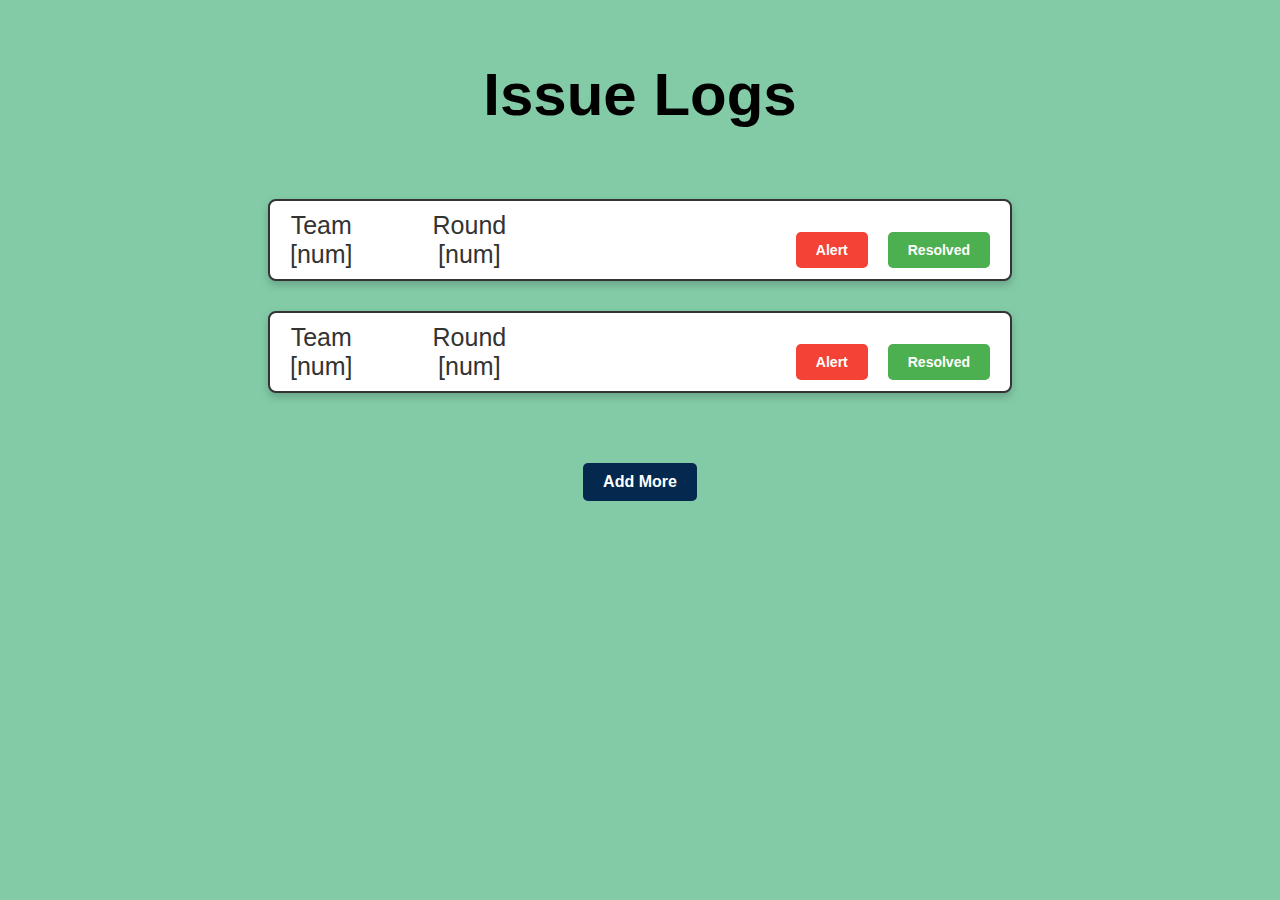
<file: Button test.html>
<!DOCTYPE html>
<html lang="en">

<head>
    <meta charset="UTF-8">
    <meta name="viewport" content="width=device-width, initial-scale=1.0">
    <link rel="stylesheet" href="styles.css">
    <title>Add and Remove Button</title>
</head>

<body>
    <div class="header">
        <h1>Issue Logs</h1>
    </div>

    <div id="buttonContainers">
        <!-- Initial Containers -->
        <div class="button-container">
            <div class="left-text">
                <span>Team<br>[num]</span>
                <span>Round<br>[num]</span>
            </div>
            <div class="right-buttons">
                <a href="index (1).html">
                    <button class="alert-btn">Alert</button>
                </a>
                <a href="Resolvement.html">
                    <button class="resolved-btn">Resolved</button>
                </a>
            </div>
        </div>

        <div class="button-container">
            <div class="left-text">
                <span>Team<br>[num]</span>
                <span>Round<br>[num]</span>
            </div>
            <div class="right-buttons">
                <a href="index (1).html">
                    <button class="alert-btn">Alert</button>
                </a>
                <a href="Resolvement.html">
                    <button class="resolved-btn">Resolved</button>
                </a>
            </div>
        </div>
    </div>

    <div class="add-container">
        <button id="addButton">Add More</button>
    </div>

    <script>
        // Get the container where the button containers are added
        const buttonContainers = document.getElementById('buttonContainers');

        // Add event listener to the "Add More" button
        document.getElementById('addButton').addEventListener('click', () => {
            // Create a new button container
            const newContainer = document.createElement('div');
            newContainer.className = 'button-container';

            // Add left text
            const leftText = document.createElement('div');
            leftText.className = 'left-text';
            leftText.innerHTML = `
                <span>Team<br>[num]</span>
                <span>Round<br>[num]</span>
            `;
            newContainer.appendChild(leftText);

            // Add right buttons
            const rightButtons = document.createElement('div');
            rightButtons.className = 'right-buttons';
            rightButtons.innerHTML = `
                <a href="index.html">
                    <button class="alert-btn">Alert</button>
                </a>
                <a href="Resolvement.html">
                    <button class="resolved-btn">Resolved</button>
                </a>
            `;
            newContainer.appendChild(rightButtons);

            // Append the new container to the main container
            buttonContainers.appendChild(newContainer);
        });
    </script>
</body>

</html>
</file>
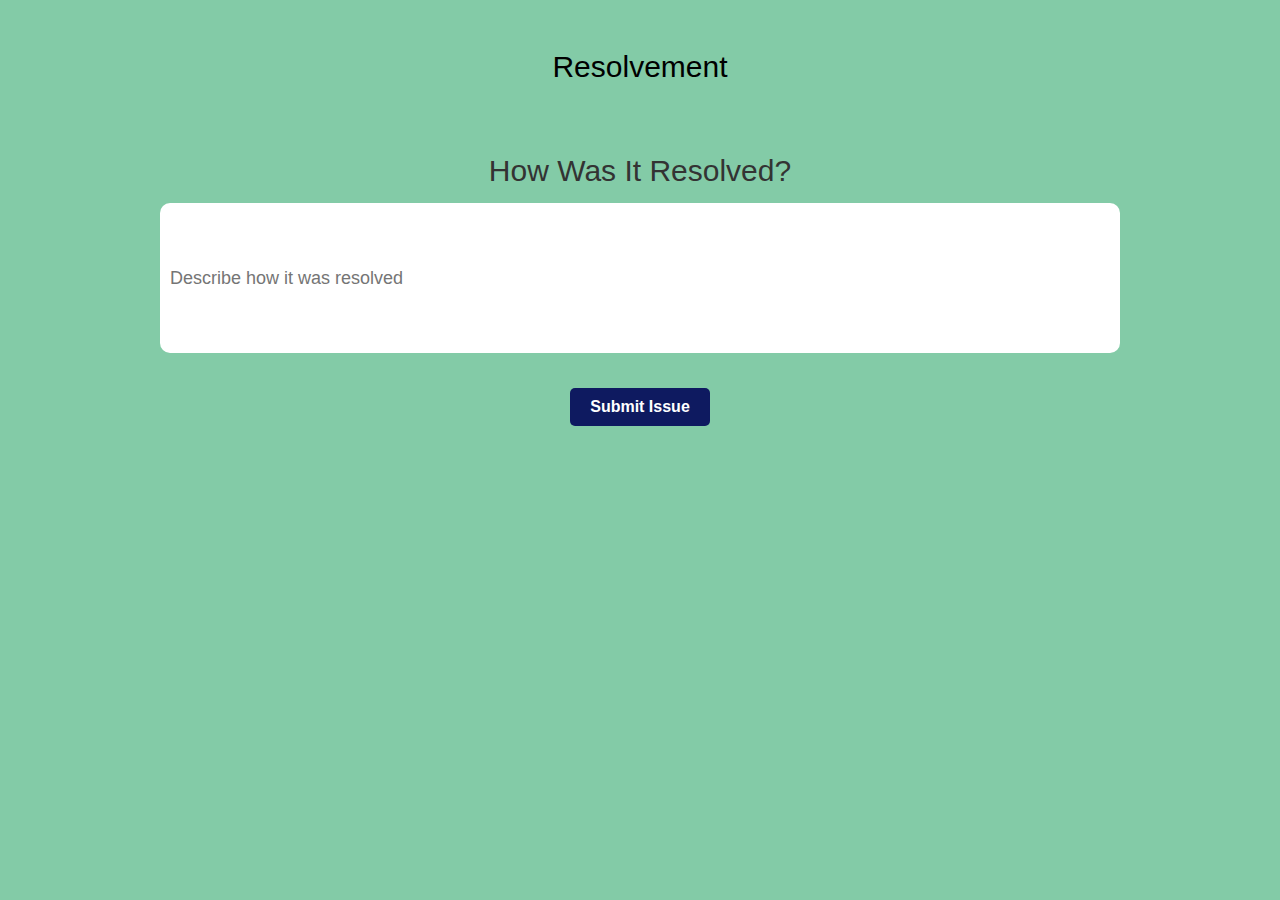
<file: Resolvement.html>
<!DOCTYPE html>
<html lang="en">

<head>
    <meta charset="UTF-8">
    <meta name="viewport" content="width=device-width, initial-scale=1.0">
    <link rel="stylesheet" href="styles.css">
    <title>Resolved Form</title>
</head>

<body>
    <div class="header r">
        <p>Resolvement</p>
    </div>
  
    <div class="issue-input">
        <!-- Issue Section -->
        <div class="form-section issue">
            <label for="issue-description">How Was It Resolved?</label>
            <input type="text" id="issue-description" placeholder="Describe how it was resolved">
            <button type="button" onclick="submitForm()">Submit Issue</button>
        </div>
    </div>

    <script>
        function submitForm() {
            // Get issue description value
            const issueDescription = document.getElementById('issue-description').value;

            // Log value to the console
            console.log("Issue Description:", issueDescription);
        }
    </script>
</body>

</html>
</file>
<file: styles.css>
body {
    background-color: #83CBA7;
    font-family: Arial, sans-serif;
    display: flex;
    flex-direction: column;
    align-items: center;
    gap: 20px;
    height: 100vh;
    margin: 0;
    box-sizing: border-box; /* Ensure padding and borders are included in element width/height */
}

.header {
    font-size: 30px;
    text-align: center;
    margin-top: 20px;
}

#buttonContainers {
    display: flex;
    flex-direction: column;
    align-items: center; /* Center the containers horizontally */
    gap: 30px;
    width: 100%; /* Ensures proper alignment for centered content */
    padding: 10px; /* Add padding for better spacing */
}

.button-container {
    display: flex;
    justify-content: space-between;
    align-items: center;
    border: 2px solid #333;
    border-radius: 8px;
    padding: 10px 20px;
    width: 80%; /* Adjust container width */
    max-width: 700px; /* Limit the maximum width */
    background-color: #fff;
    box-shadow: 0 4px 8px rgba(0, 0, 0, 0.2);
}

.left-text {
    display: flex;
    gap: 80px;
}

.left-text span {
    font-size: 25px;
    color: #333;
    text-align: center;
}

.right-buttons {
    display: flex;
    gap: 20px; /* Reduce gap for better button alignment */
}

.right-buttons button {
    padding: 10px 20px; /* Adjust padding for consistent button sizing */
    border: none;
    border-radius: 5px;
    cursor: pointer;
    font-size: 14px;
    font-weight: bold;
    transition: background-color 0.3s ease; /* Smooth hover transitions */
}

.resolved-btn {
    background-color: #4CAF50;
    color: white;
}

.resolved-btn:hover {
    background-color: #45a049;
}

.alert-btn {
    background-color: #f44336;
    color: white;
}

.alert-btn:hover {
    background-color: #d32f2f;
}

.add-container {
    margin-top: 20px;
}

.add-container button {
    padding: 10px 20px;
    border: none;
    border-radius: 5px;
    background-color: #04284e;
    color: white;
    font-size: 16px;
    cursor: pointer;
    transition: background-color 0.3s ease; /* Add smooth hover transition */
}

.add-container button:hover {
    background-color: #031c35;
}

.form-section {
    display: flex;
    flex-direction: column;
    gap: 15px;
}

label {
    font-size: 30px;
    color: #333;
    text-align: center;
}

button {
    margin-top: 20px;
    padding: 10px 20px;
    background-color: #0E1A60;
    color: white;
    border: none;
    border-radius: 5px;
    font-size: 16px;
    cursor: pointer;
    font-weight: bold;
    transition: background-color 0.3s ease;
}

button:hover {
    background-color: #344080;
}

.team-info {
    display: flex;
    width: 95vw;
    flex-wrap: wrap;
    gap: 10px; /* Add gap between team info elements */
}

.header-input {
    display: flex;
    flex-direction: column;
    align-items: center;
    margin: 1vw 2vw;
}

.header-input p {
    font-size: 16px;
}

.header-input input,
.header-input select {
    border-radius: 10px;
    height: 40px;
    width: 15vw;
    border: none;
    padding-left: 1vw;
    font-size: 18px;
    box-sizing: border-box; /* Prevent unexpected width changes */
}

.issue {
    display: flex;
    flex-direction: column;
    align-items: center;
    margin-top: 20px;
}

.issue p {
    font-size: 24px;
    color: #333;
}

.issue input {
    border-radius: 10px;
    height: 150px;
    width: 75vw;
    border: none;
    font-size: 18px;
    padding: 10px; /* Adjust padding for better text spacing */
    box-sizing: border-box; /* Include padding and border in width/height */
}

.issue-button {
    display: flex;
    justify-content: center;
    width: 100%;
    margin-top: 30px;
}

.issue-button input[type="submit"] {
    padding: 10px 40px; /* Adjust padding for uniform button sizing */
    background-color: #001e3e;
    color: #ffffff;
    font-size: 20px;
    border-radius: 25px;
    border: none;
    cursor: pointer;
    transition: background-color 0.3s ease;
}

.issue-button input[type="submit"]:hover {
    background-color: #002e5c;
}
</file>
